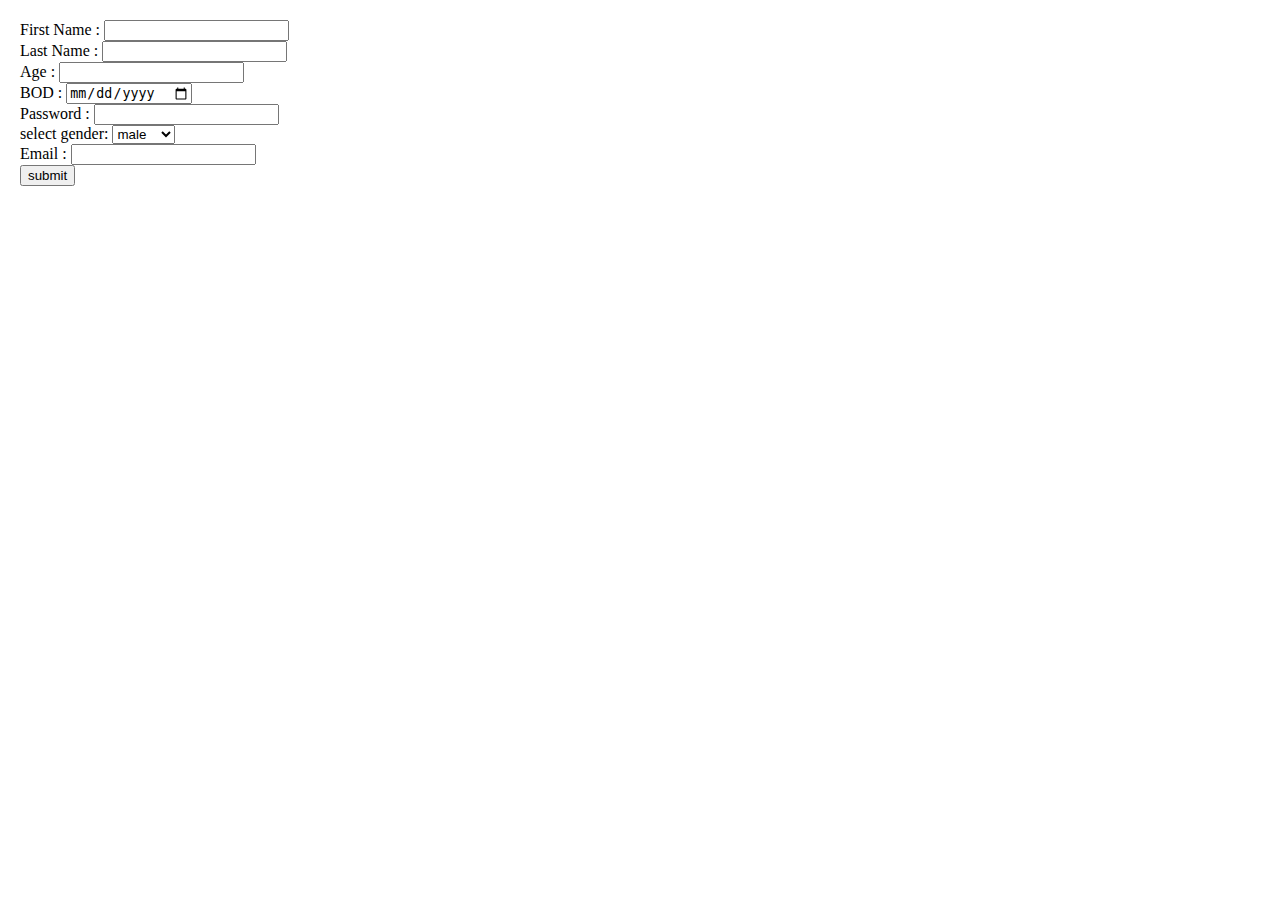
<file: index.html>
<!DOCTYPE html>
<html>

<head>

    <title> index page </title>

</head>

<body style="font-family: Cambria, Cochin, Georgia, Times, 'Times New Roman', serif;
margin: 20px;">
   <form>
    <label for="fname">First Name :</label>
    <input type="text" id="fname " name="fname" required>
        <br>
    <label for="lname">Last Name :</label>
    <input type="text" id="lname " name="lname"  required>
       <br>
    <label for="age">Age :</label>
    <input type="text" id="age " name="age"  required>
       <br>
    <label for="bod">BOD :</label>
    <input type="date" id="bod " name="bod">
       <br>
    <label for="pass">Password :</label>
    <input type="password" id="pass " name="pass">
      <br>
    <label for="gender">select gender:</label>
      <select id="gender " name="gender">
        <option style="background-color: aqua;">male</option>
        <option style="background-color: rgb(80, 188, 188);">female</option>
      </select>
        <br>
    <label for="em">Email :</label>
    <input type="email" id="em" name="em">
          <br>
    
     <input type="submit" value="submit"> 

   </form>
</body>


</html>
</file>
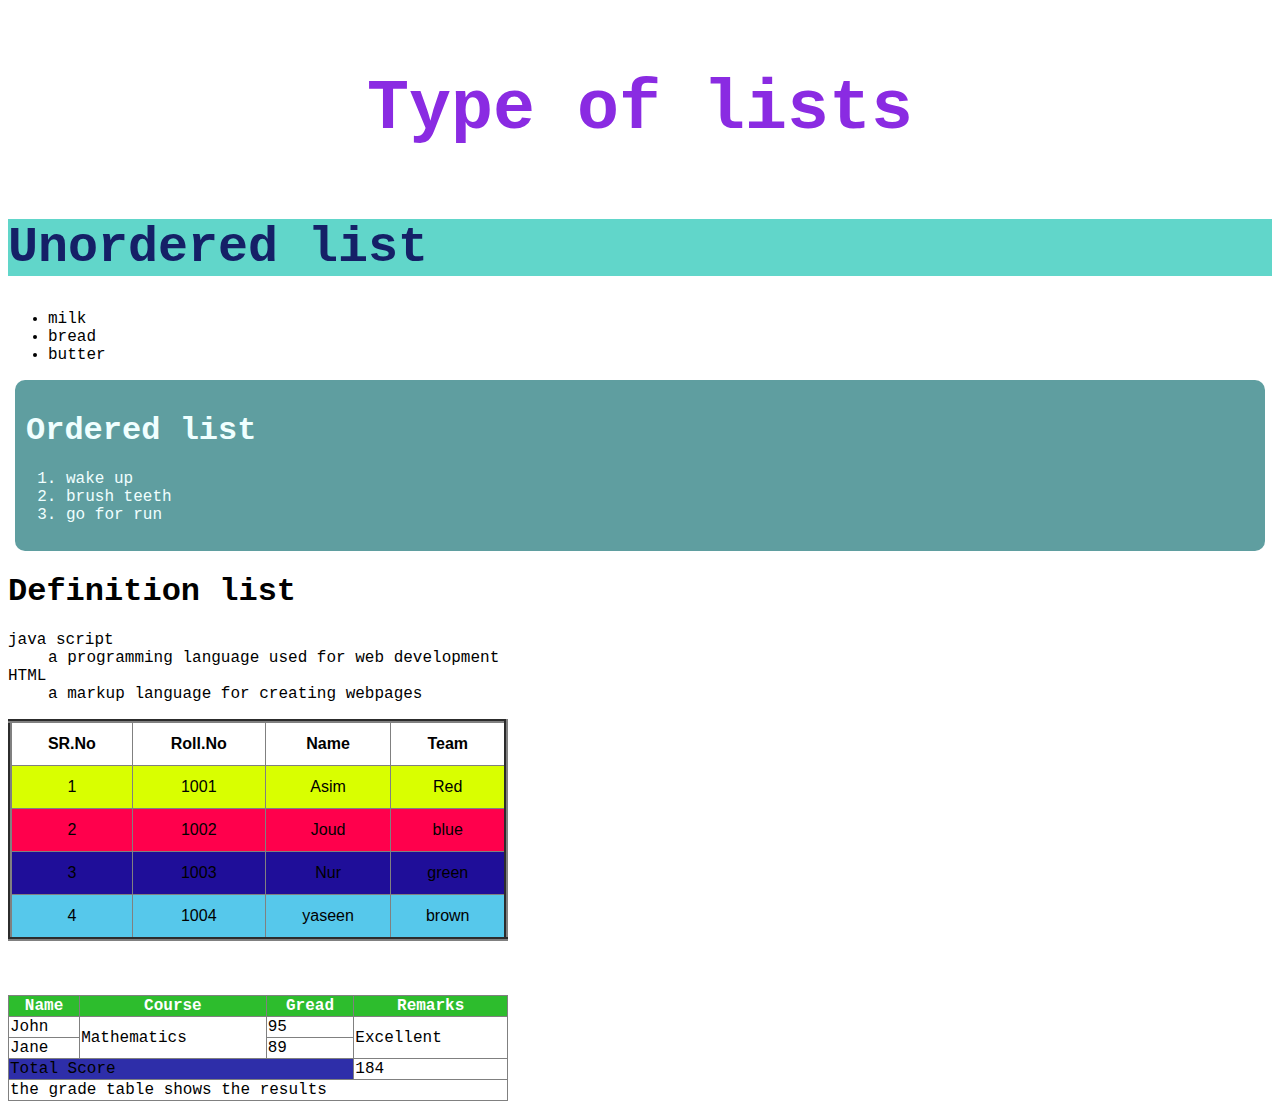
<file: index1.html>
<!DOCTYPE html>
<html>
    <head>
<title>HTML lists</title>

    </head>
<body style="font-family: 'Courier New', Courier, monospace;">
<p style="text-align: center;
color: blueviolet;
font-size: 70px;
font-weight: 900;">
    Type of lists
</p>

    <h1 style="color: rgb(21, 32, 103); 
    background-color: rgb(97, 214, 202);
    font-size: 50px;
   ;">Unordered list</h1>
<ul>
<li>milk</li>
<li>bread</li>
<li>butter</li>

</ul>

<div style=" background-color: cadetblue;
border-radius: 10px;
padding: 11px;
margin: 7px;
color: azure;
" >
<h1>Ordered list</h1>
<ol >
<li>wake up</li>
<li>brush teeth</li>
<li>go for run</li>

</ol>
</div>


<h1>Definition list</h1>
<dl>
<dt>java script</dt>
<dd> a programming language used for web development</dd>
<dt>HTML</dt>
<dd>a markup language for creating webpages</dd>

</dl>

<table border="4" cellpadding="12" cellspacing="15"
style="font-family: 'Segoe UI', Tahoma, Geneva, Verdana, sans-serif;
width: 500px;
border-collapse: collapse;
border-radius: 15; 
"
>

<tr style="text-align: center; width: 200px">
    <th>SR.No</th>
    <th>Roll.No</th>
    <th>Name</th>
    <th>Team</th>
</tr>
<tr style="background-color: rgb(217, 255, 0); text-align: center; width: 200px">
    <td>1</td>
    <td>1001</td>
    <td>Asim</td>
    <td>Red</td>
</tr>
<tr style="background-color: rgb(255, 0, 76); text-align: center; width: 200px" >
    <td>2</td>
    <td>1002</td>
    <td>Joud</td>
    <td>blue</td>
</tr>
<tr style="background-color: rgb(31, 14, 153); text-align: center; width: 200px">
    <td>3</td>
    <td>1003</td>
    <td>Nur</td>
    <td>green</td>
</tr>
<tr style="background-color: rgb(86, 200, 235); text-align: center; width: 200px">
    <td>4</td>
    <td>1004</td>
    <td>yaseen</td>
    <td>brown</td>
</tr>


</table>
<br>
<br>
<br>

<table border="1" style="border-collapse: collapse; width: 500px;">
   
    <tr style="background-color: rgb(45, 189, 45); color: white; font: weight 200px;  font-weight: 300px;">
        <th>Name</th>
        <th>Course</th>
        <th>Gread</th>
        <th>Remarks</th>
    </tr>

    <tr>
        <td>John</td>
        <td rowspan="2">Mathematics</td>
        <td>95</td>
        <td rowspan="2">Excellent </td>
    </tr>

    <tr>
        <td>Jane</td>
        <td>89</td>
    </tr>

    <tr>
        <td colspan="3" style="background-color: rgb(46, 46, 169);">Total Score</td>
        <td>184</td>
    </tr>
    
    <tr>
        <td colspan="4"> the grade table shows the results</td>
    </tr>

</table>


</body>


</html>
</file>
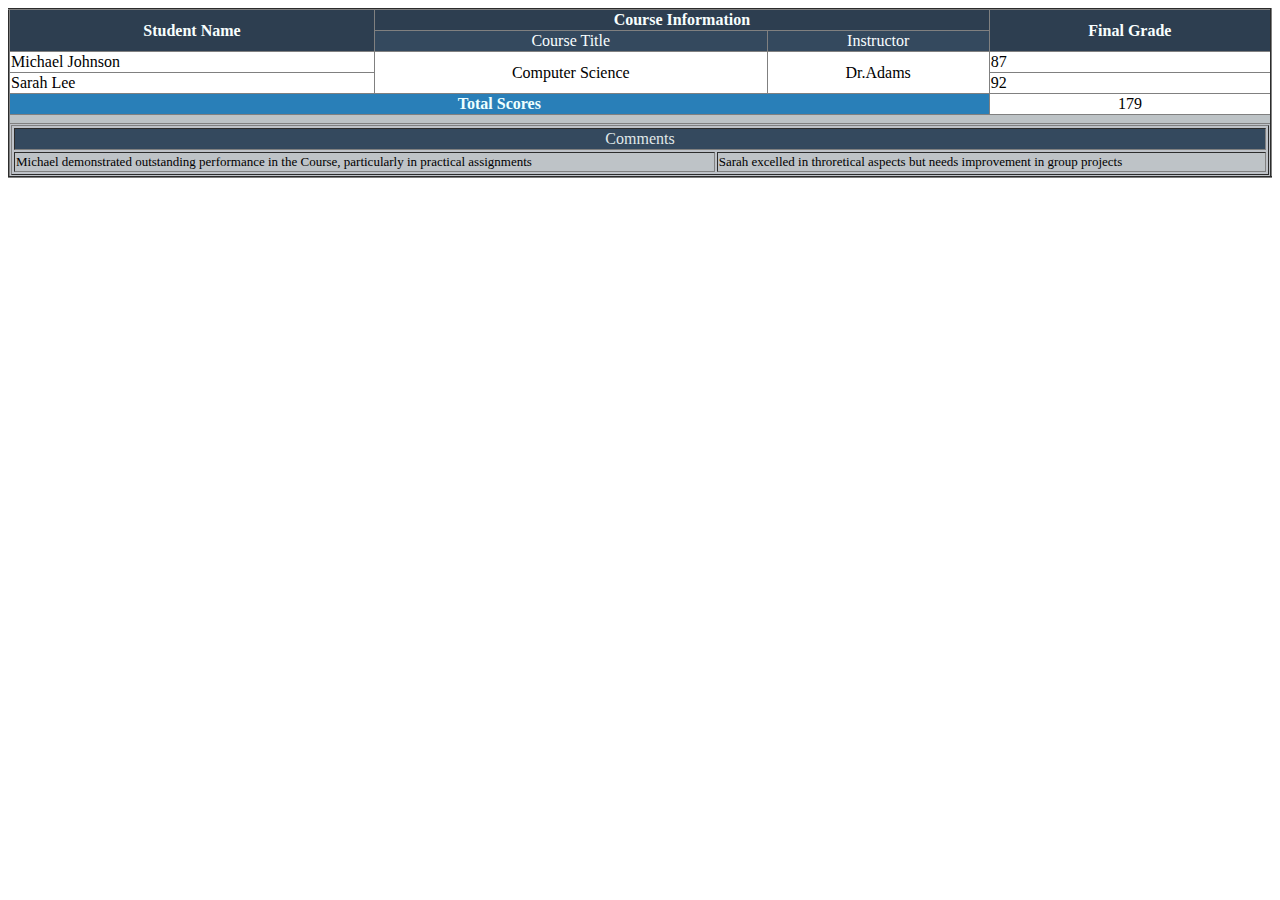
<file: index2.html>
<!DOCTYPE html>
<html>
<head>
    <title>Task 1</title>
</head>
<body>
    <table border="2" style="width: 100%; border-collapse: collapse; " >
        <tr style="background-color: rgb(45,62,80,255); color:rgba(248,254,254,255) ; ">
            <th rowspan="2" >Student Name</th>
            <th colspan="2" >Course Information </th>
            <th rowspan="2" >Final Grade</th>
        </tr>

        <tr style="background-color: rgba(52,73,94,255); color:rgba(248,254,254,255) ;text-align: center;">
            <td>Course Title</td>
            <td>Instructor</td>
        </tr>

        <tr>
            <td>Michael Johnson</td>
            <td rowspan="2" style="text-align: center;">Computer Science</td>
            <td rowspan="2" style="text-align: center;">Dr.Adams</td>
            <td>87</td>
        </tr>

        <tr>
            <td>Sarah Lee</td>
            <td>92</td>
        </tr>

        <tr>
            <th colspan="3" style="background-color: rgba(41,127,184,255); color:rgba(238,255,255,255);">Total Scores</th>
            <td style="text-align: center;">179</td>
        </tr>
       <tr style="background-color: rgba(189,195,198,255);"> <td colspan="4" style="height: 6px;"></td></tr>
       <tr style="background-color: rgba(190,194,200,255)">
        <td colspan="4" >
            <table border="1" style="width: 100%;" >
                <tr style="background-color: rgba(52,73,94,255); color:rgba(224,232,233,255) ; text-align: center;">
                    <td colspan="4">Comments</td>  
                </tr>
                <tr style="background-color: rgba(190,195,199,255); text-align: left; font-size: 13px; font-family: calibri light;">
                    <td colspan="2" > Michael demonstrated outstanding performance in the Course, particularly in practical assignments </td>
                    <td colspan="2">Sarah excelled in throretical aspects but needs improvement in group projects</td>
                </tr>
            </table>
        </td>
       </tr>
    </table>
</body>

</html>
</file>
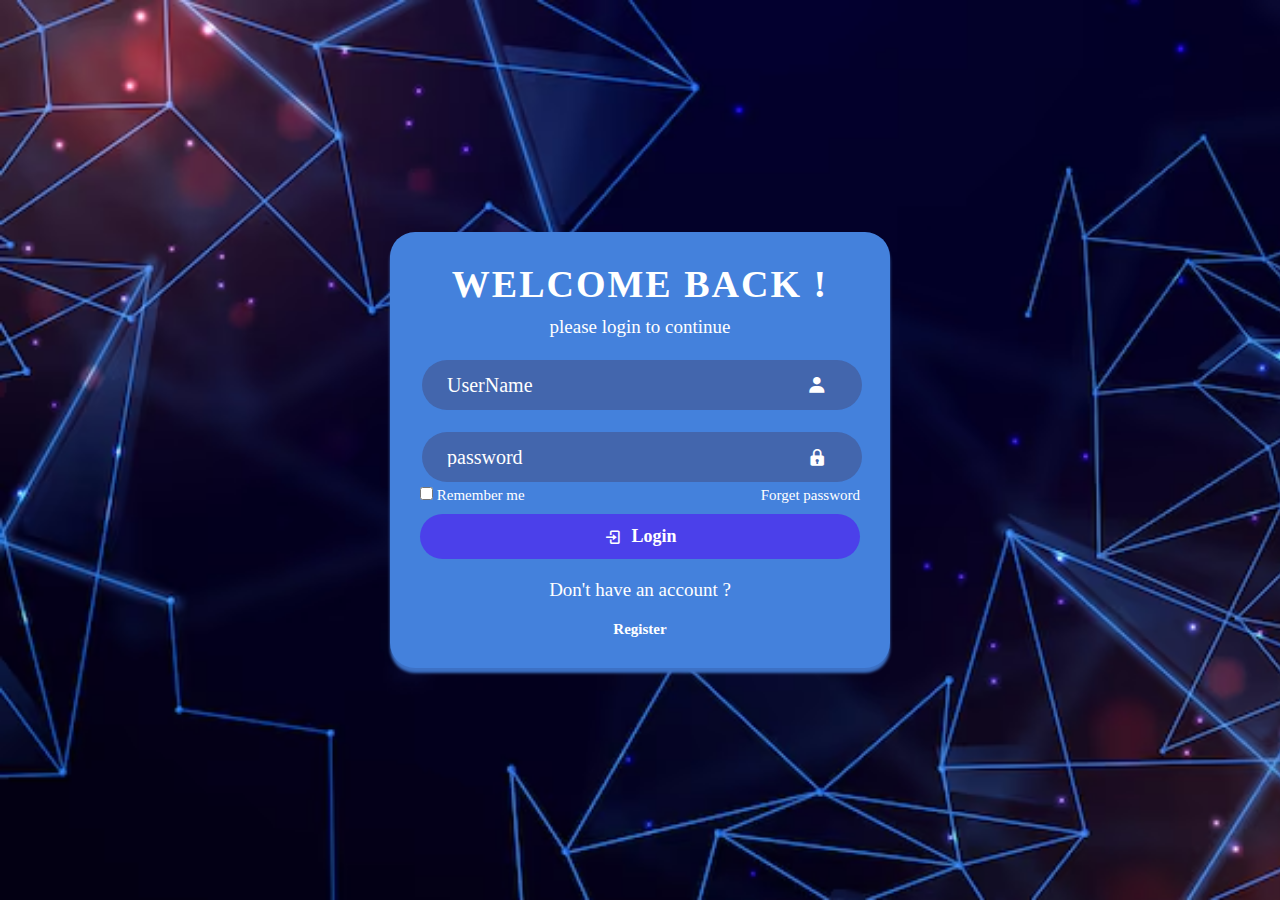
<file: login.html>
<!DOCTYPE html>
<html lang="en">
<head>
    <meta charset="UTF-8">
    <meta name="viewport" content="width=0, initial-scale=1.0">
    <title>Document</title>
    <link href='https://unpkg.com/boxicons@2.1.4/css/boxicons.min.css' rel='stylesheet'>
    <link rel="stylesheet" href="loginc.css">
</head>
<body>

    <div class="wrapper">
        <form>
            <h1>Welcome Back !</h1>
            <p class="subheading"> please login to continue </p>
            <div class="input-box">
                <input type="text" placeholder="UserName" required>
                <i class='bx bxs-user'></i>
            </div>
   <br>
            <div class="input-box">
                <input type="password" placeholder="password" required>
                <i class='bx bxs-lock'></i>
            </div>
   
            <div class="remember-forget"  >
                <label>
                   <input type="checkbox">  Remember me
                </label>
                <a href="#">Forget password</a>
            </div>

            <button type="submit" class="button"> <i class='bx bx-log-in'></i>Login</button>
            
            <div class="link">
                <p>Don't have an account ?</p>
                <a href="file:///C:/Users/User/OneDrive/Documents/web/register.html?#">Register </a>
            </div>
         </form>
    </div>
    
</body>
</html>
</file>
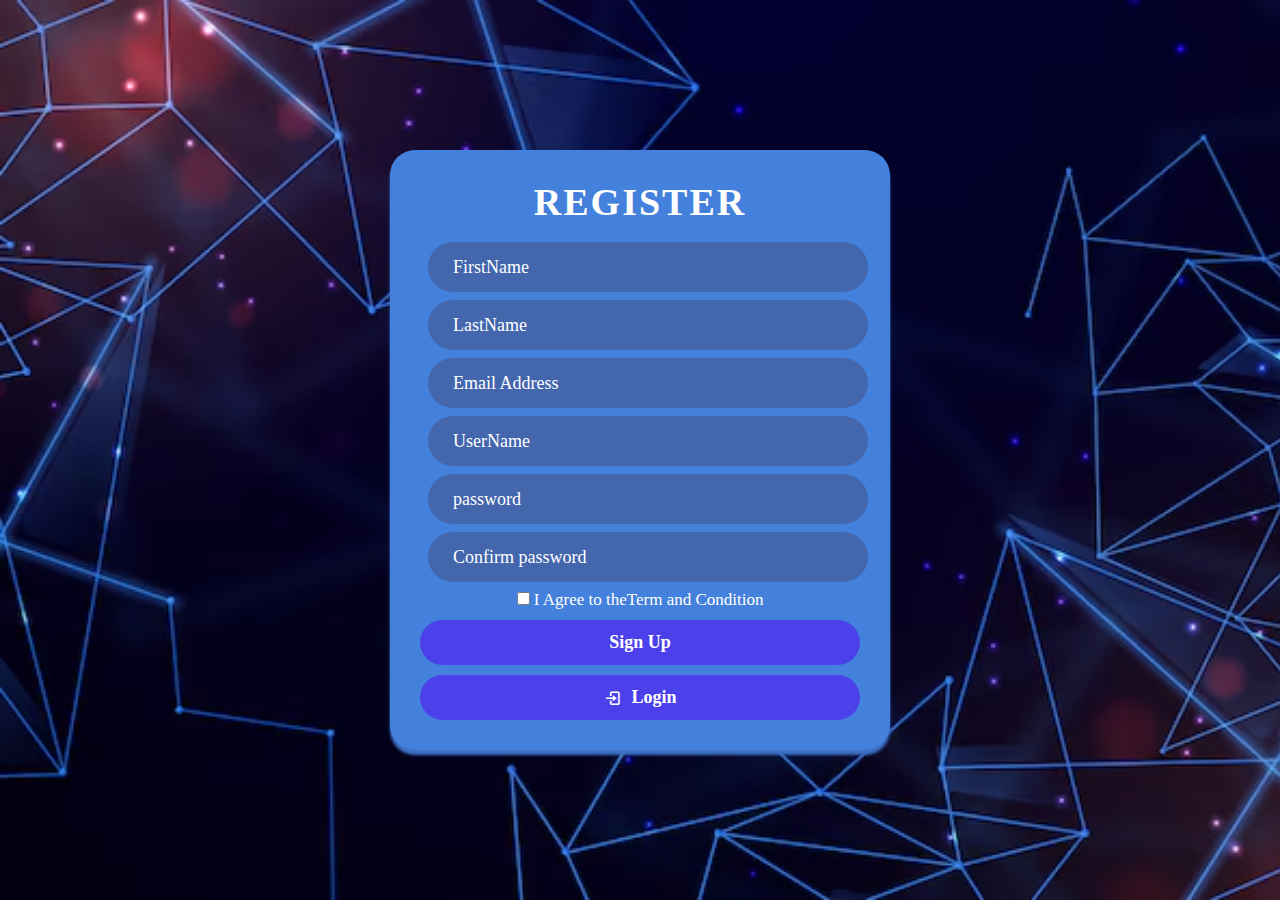
<file: register.html>
<!DOCTYPE html>
<html lang="en">
<head>
    <meta charset="UTF-8">
    <meta name="viewport" content="width=device-width, initial-scale=1.0">
    <title>Document</title>
    <link rel="stylesheet" href="reg.css">
    <link href='https://unpkg.com/boxicons@2.1.4/css/boxicons.min.css' rel='stylesheet'>
</head>
<body>
    <div class="wrapper">
        <form>
            <h1>Register</h1>
            
            <div class="input-box">
                <input type="text"  placeholder="FirstName" required>
            </div class="input-box">

            <div class="input-box"> 
                <input type="text"  placeholder="LastName" required>
            </div> 

            <div class="input-box">
                <input type="email"  placeholder="Email Address" required>
            </div> 

            <div class="input-box">
                <input type="text"  placeholder="UserName" required>
            </div> 

            <div class="input-box">
                <input type="password"  placeholder="password" required>
            </div>    
                
             <div class="input-box">
                <input type="password"  placeholder="Confirm password" required>
             </div>   
                
            

            <div class="agree">
                <label>
                    <input type="checkbox"> I Agree to the
                </label>
                <a href="#">Term and Condition</a>
            </div>

            <button class="button" type="submit">Sign Up</button>

            <button type="submit" class="button" > <i class='bx bx-log-in'></i>
                 <a href="file:///C:/Users/User/OneDrive/Documents/web/login.html#">Login</a></button>
            
           
        </form>
    </div>

</body>
</html>
</file>
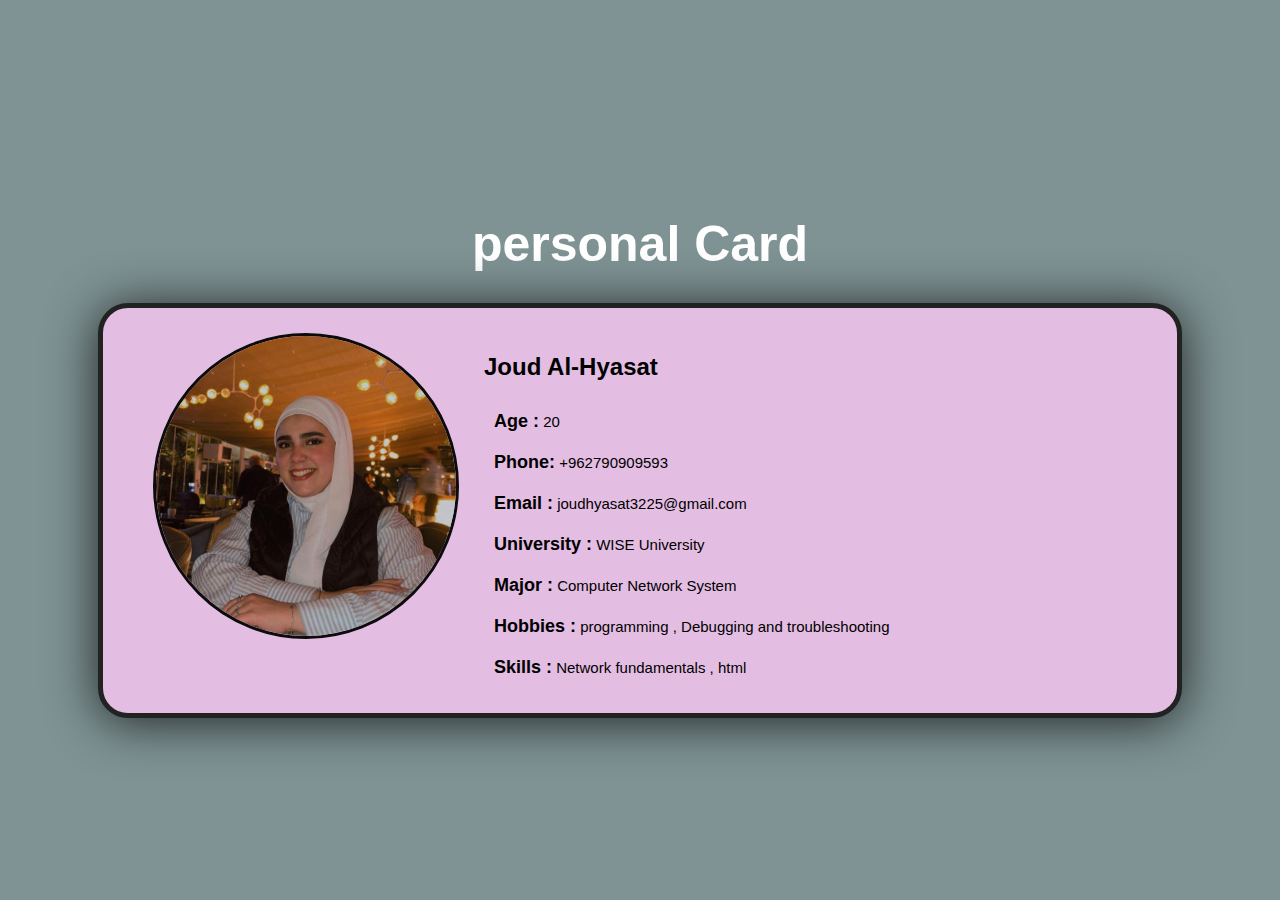
<file: task2.html>
<!DOCTYPE html>
<html lang="en">
<head>
    <meta charset="UTF-8">
    <meta name="viewport" content="width=device-width, initial-scale=1.0">
    <title>Css</title>
    <link rel="stylesheet" href="css.css">
    <style>
    
    
    </style>

</head>
<body>
  <h1 class="title">personal Card</h1>


  <div class="horizontal_card">

    <div class="profile">
        <img  src="joud.jpeg" alt="joud's photo">
    </div>

    <div class="info">
    <h2>Joud Al-Hyasat</h2>
    <p> <strong>Age :</strong>  20</p>
    <p><strong> Phone:</strong> +962790909593</p>
    <p><strong>Email :</strong>  joudhyasat3225@gmail.com</p>
    <p><strong>University :</strong>  WISE University</p>
    <p><strong> Major :</strong> Computer Network System</p>
    <p><strong> Hobbies :</strong> programming ,  Debugging and troubleshooting </p>
    <p><strong>Skills :</strong>  Network fundamentals , html </p>
    </div>
    
  </div>

</body>
</html>
</file>
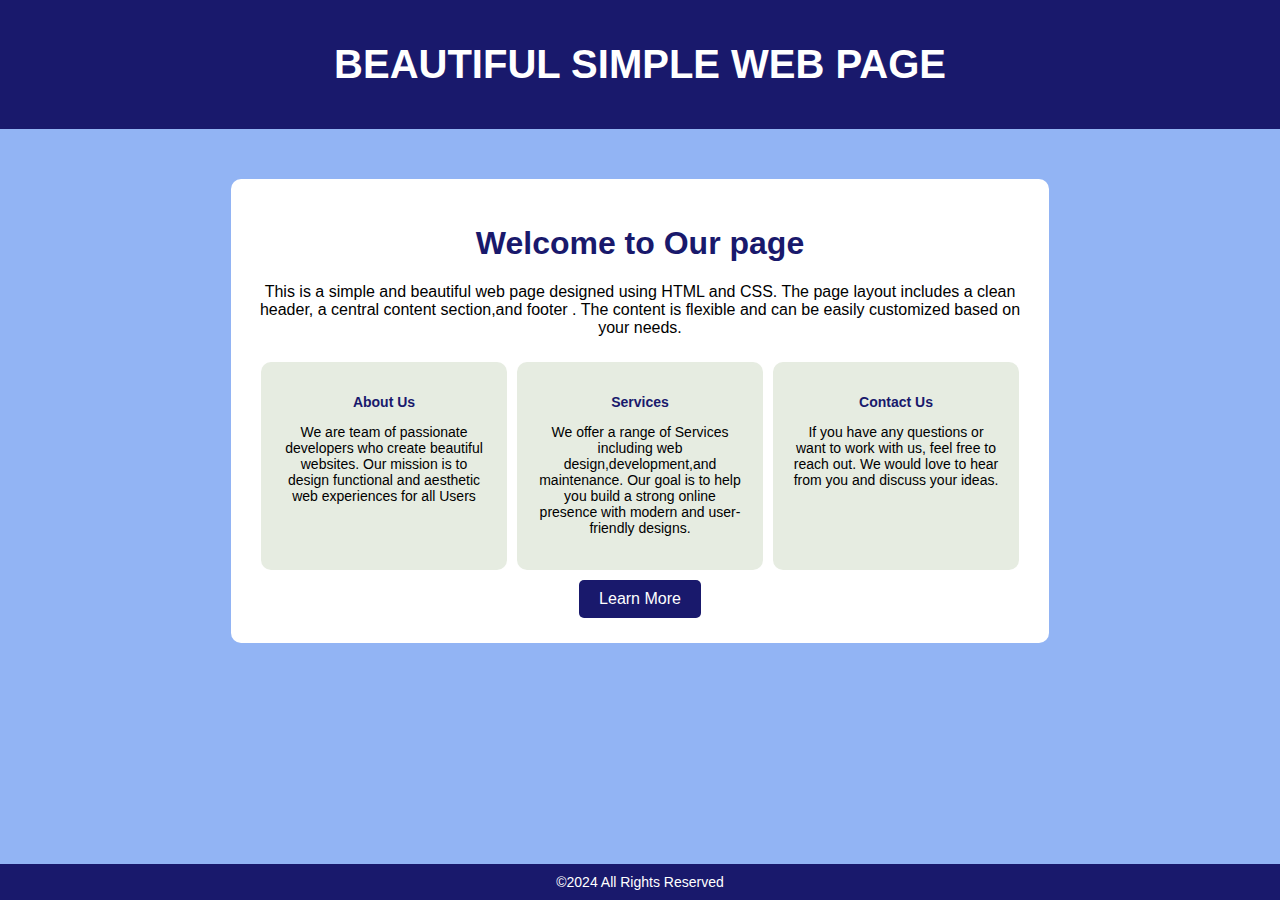
<file: task3.html>
<!DOCTYPE html>
<html lang="en">
<head>
    <meta charset="UTF-8">
    <meta name="viewport" content="width=device-width, initial-scale=1.0">
    <title>Document</title>
    <link rel="stylesheet " href="task3.css">
</head>

<body>
    <header>
        <h1>beautiful simple web page</h1>
    </header>
   
    <div class="contener">
       <h1>Welcome to Our page</h1>
       <p>This is a simple and beautiful web page designed using HTML and CSS. 
        The page layout includes a clean header, a central content section,and footer
        . The content is flexible and can be easily customized based on your needs.</p>

        <div class="content">
            <div class="cards">
                <h2>About Us </h2>
                <p>We are team of passionate developers who create beautiful websites. Our mission is to design functional and aesthetic web experiences for all Users</p>
            </div>

            <div class="cards">
                <h2>Services</h2>
                <p>We offer a range of Services including web design,development,and maintenance. Our goal is to help you build a strong online presence with modern  and user-friendly designs.</p>
            </div>

            <div class="cards">
                <h2>Contact Us </h2>
                <p>If you have any questions or want to work with us, feel free to reach out. We would love to hear from you and discuss your ideas.</p>
            </div>

            
        </div>
        <button type="submit" class="button"><a href="#">Learn More </a></button>
    </div>










    <footer>
        &copy;2024 All Rights Reserved
    </footer>
</body>
</html>
</file>
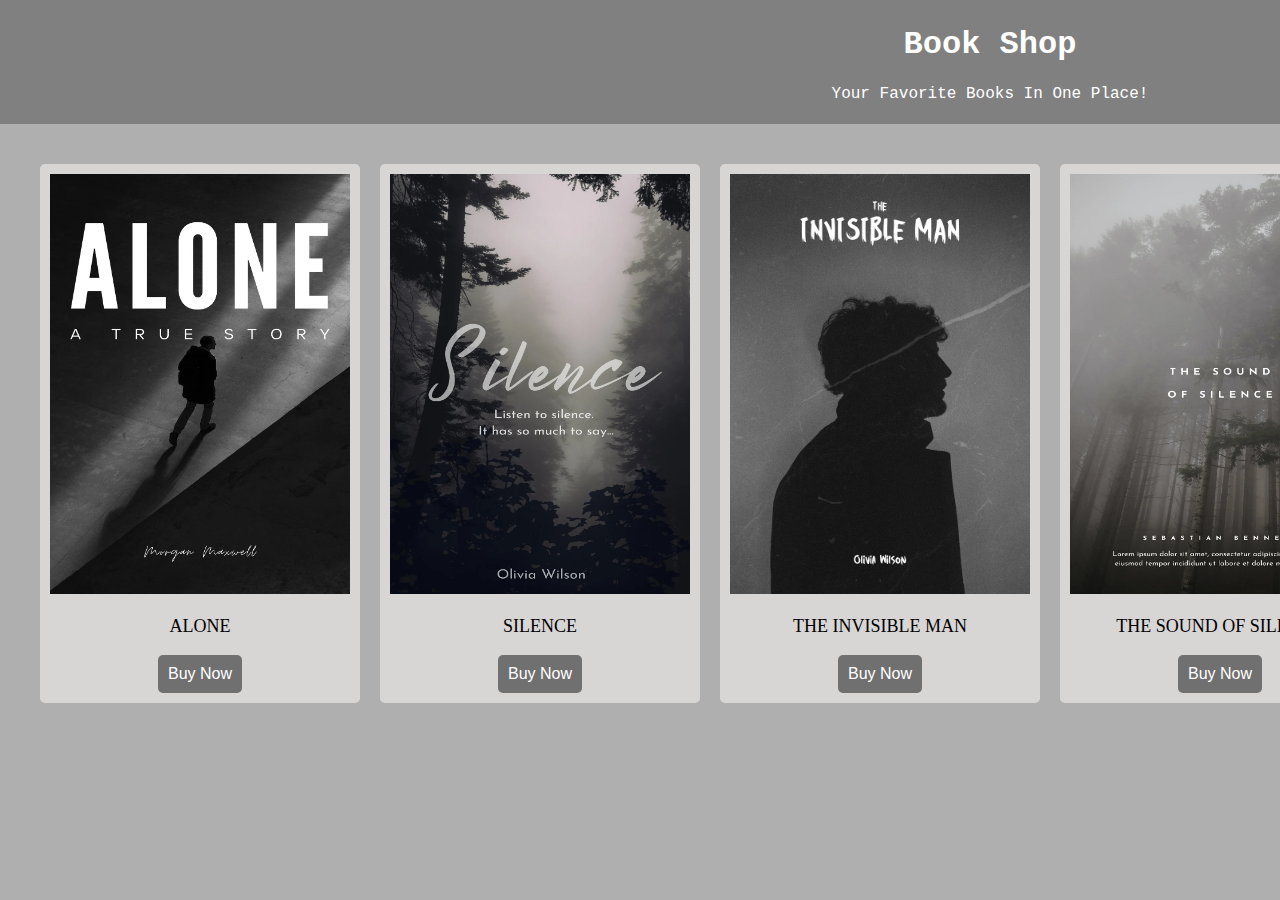
<file: task4.html>
<!DOCTYPE html>
<html lang="en">
<head>
    <meta charset="UTF-8">
    <meta name="viewport" content="width=device-width, initial-scale=1.0">
    <title>Document</title>
    <link rel="stylesheet" href="task4.css">
</head>
<body>
    <header>
        <h1>Book Shop</h1>
        <p>Your Favorite Books In One Place!</p>
    </header>

    <div class="super">
        <div class="sub">
          <img src="book1.webp">
          <p>ALONE</p>   
          <button class="btn">Buy Now</button>
        </div>

        <div class="sub">
            <img src="book2.webp">
            <p>SILENCE</p>
            <button class="btn">Buy Now</button>
        </div>

        <div class="sub">
            <img src="book3.png">
            <p>THE INVISIBLE MAN</p>
            <button class="btn">Buy Now</button>
        </div>

        <div class="sub">
            <img src="book4.webp">
            <p>THE SOUND OF SILENCE</p>
            <button class="btn">Buy Now</button>
        </div>
    </div>
    
</body>
</html>
</file>
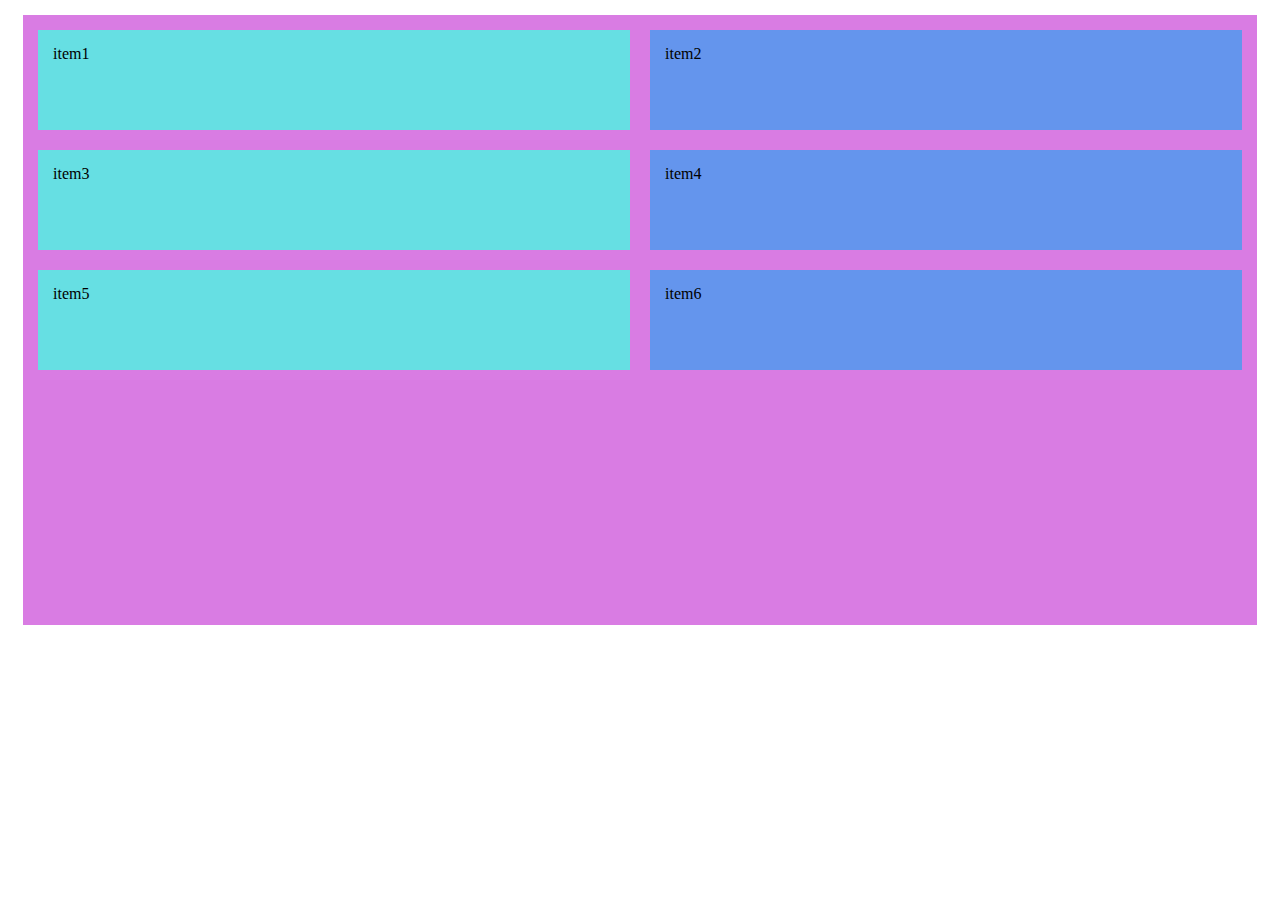
<file: technicals.html>
<!DOCTYPE html>
<html lang="en">
<head>
    <meta charset="UTF-8">
    <meta name="viewport" content="width=device-width, initial-scale=1.0">
    <link rel="stylesheet" href="technicals.css">
    <title>Document</title>
</head>
<body>
    <div class="parent">

    <div class="item1">item1</div>
    <div class="item2">item2</div>
    <div class="item3">item3</div>
    <div class="item4">item4</div>
    <div class="item5">item5</div>
    <div class="item6">item6</div>


</div>
</body>
</html>
</file>
<file: loginc.css>
*{
     margin: 0%;
     padding: 0%;
     font-family: 'Times New Roman', Times, serif;
     box-sizing: border-box;

}


body{

     display: flex;
     justify-content: center;
     align-items: center;
     min-height: 100vh;
     background: url("img1.avif") no-repeat;
     background-size: cover;
     background-attachment: fixed;
    
}

.wrapper{
    width: 500px;
    background-color: rgba(68,129,220,255);
    color:rgba(22,34,92,255);
    border-radius: 25px;
    padding: 30px 30px 30px 30px;
    box-shadow: 0 5px 3px rgba(61,113,197,255);
    transition: all 0.5s ease;
}


.wrapper h1{
    font-size: 38px;
    text-align: center;
    padding-bottom: 10px;
    color: #fff;
    text-transform: uppercase;
    letter-spacing: 2px;
}


.wrapper p{
    text-align: center;
    font-size: 19px;
    padding-bottom: 20px;
    color: #fff;
}

.wrapper .input-box{
     position: relative;
     width: 100%;
     height: 50px;
     margin: 2px;
     background-color: rgb(67,102,173) ;
     border-radius: 40px;
     display: flex;
     align-items: center;
     padding: 15px;
     transition: all 0.4 ease;


}


.input-box input{

    flex:1;
    height: 100%;
    background-color: transparent;
    border: none;
    outline: none;
    font-size: 20px;
    color: #fff;
    padding-left: 10px ;

}


.input-box input::placeholder{
    color: #fff;  

}

.input-box i{
    font-size: 20px;
    color: #fff;
    margin-right: 20px; 

}

.remember-forget{
    display: flex;
    justify-content:space-between;
    font-size: 15px;
    margin: 5px 0 10px;
    color: #fff;
}

.remember-forget a{
    color: #fff;
    text-decoration: none;
    
} 

.remember-forget a:hover{
    text-decoration: underline;
    color: rgb(17, 17, 129);
    font-weight: 800;
    text-transform: uppercase;
    
}

.wrapper button{
    width: 100%;
    height: 45px;
    background-color:rgb(75, 64, 234) ;
    border: none;
    outline: none;
    border-radius: 40px;
    box-shadow: 0 0 10px rgb(0,0,0,-2);
    cursor: pointer;
    font-size: 18px;
    color: #fff;
    font-weight: bold;
    display: flex;
    justify-content: center;
    align-items: center;
    transition: all 0.4 ease;
    gap: 10px;

}


.wrapper button:hover{
    background-color:rgb(67,102,173);
    color:rgb(255, 255, 255);
}

.link{
    font-size: 15px;
    text-align: center;
    margin-top: 20px;
}

.link p{
    color: #fff;
    font-weight: 500;
}

.link a{
    color: #fff;
    text-decoration: none;
    font-weight: 600;
    transition: all 0.4 ease;
}

.link a:hover{

    text-decoration: underline;
    color: rgb(17, 17, 129);
    font-weight: 800;
    text-transform: uppercase;
    
}
</file>
<file: reg.css>
*{
    margin: 0%;
    padding: 0%;
    font-family: 'Times New Roman', Times, serif;
    box-sizing: border-box;

}


body{

    display: flex;
    justify-content: center;
    align-items: center;
    min-height: 100vh;
    background: url("img1.avif") no-repeat;
    background-size: cover;
    background-attachment: fixed;
   
}

.wrapper{
    width: 500px;
    background-color: rgba(68,129,220,255);
    color:rgba(22,34,92,255);
    border-radius: 25px;
    padding: 30px 30px 30px 30px;
    box-shadow: 0 5px 3px rgba(61,113,197,255);
    transition: all 0.5s ease;
}

.wrapper h1{
    font-size: 38px;
    text-align: center;
    padding-bottom: 10px;
    color: #fff;
    text-transform: uppercase;
    letter-spacing: 2px;
}


.wrapper .input-box{
    position: relative;
    width: 100%;
    height: 50px;
    margin: 8px;
    background-color: rgb(67,102,173) ;
    border-radius: 40px;
    display: flex;
    align-items: center;
    padding: 15px;
    transition: all 0.4 ease;


}

.input-box input{

    flex:1;
    height: 100%;
    background-color: transparent;
    border: none;
    outline: none;
    font-size: 18px;
    color: #fff;
    padding-left: 10px ;

}

.input-box input::placeholder{
    color: #fff;  

}

.agree{
    display: flex;
    align-items: center;
    justify-content: center;
    font-size: 17px;
    margin: 5px 0 10px;
    color: #fff;
}

.agree a{
    color: #fff;
    text-decoration: none;
    
} 

.agree a:hover{
    text-decoration: underline;
    color: rgb(17, 17, 129);
    font-weight: 800;
    text-transform: uppercase;
    
}

.wrapper button{
    width: 100%;
    height: 45px;
    background-color:rgb(75, 64, 234) ;
    border: none;
    outline: none;
    border-radius: 40px;
    box-shadow: 0 0 10px rgb(0,0,0,-2);
    cursor: pointer;
    font-size: 18px;
    color: #fff;
    font-weight: bold;
    display: flex;
    justify-content: center;
    align-items: center;
    transition: all 0.4 ease;
    gap: 10px;
    margin-top: 10px;

}


.wrapper button:hover{
    background-color:rgb(67,102,173);
    color:rgb(255, 255, 255);
}

 a{
    color: #fff;
    text-decoration: none;
    
}
</file>
<file: css.css>
body{
    font-family: Arial, Helvetica, sans-serif;
    background-color: rgb(127, 147, 148);
    margin: 0%;
    padding: 0%;
    display: flex;
    justify-content: center;
    height: 100vh;
    align-items: center;
    flex-direction: column;
   
}       

.title {
    
    font-size: 50px;
    color: rgb(255, 255, 255);
    font-weight: 700px ;
    margin-bottom: 30px;
    text-align: center;

}

.horizontal_card{

    display: flex;
    background-color: rgb(228, 189, 227);
    border-radius: 30px;
    box-shadow: 0 4px 50px rgb(33, 35, 35);
    overflow: hidden;
    width: 80%;
    padding: 25px;
    border: 5px solid rgb(33, 35, 35);
    
}

.profile img{
width: 300px;
height: 300px;
border-radius: 50%;
object-fit: cover;
margin-left: 25px;
margin-right: 25px;
border: 3px solid rgb(12, 12, 12);


}


.info{
    display: flex;
    justify-content: center;
    flex-direction: column;
   

}

.info p{
font-size: 15px;
margin: 10px;

}

.info strong{
    color: rgb(0, 0, 0);
    font-size: 18px;
}

.horizontal_card:hover {
    border-color: rgb(248, 248, 248);
    border-radius: 80px;
    box-shadow: 0 4px 50px rgb(0, 0, 0);
    transition: all 0.5s ease;

}

.horizontal_card img:hover{
    width: 400px;
    height: 400px;
    border-color: azure;
    box-shadow: 0 4px 60px rgb(127, 147, 148);
    transition: all 0.5s ease;
}
</file>
<file: task3.css>
body {
    margin: 0;
    padding: 0;
    background-color:  rgb(146, 180, 244);
    font-family: Arial, Helvetica, sans-serif;
    text-align: center;
   }

    header {
    
      text-transform: uppercase;
      padding: 15px 0; 
      background-color:rgb(25, 25, 108) ;
      color: #fff;
      font-weight: bold;
      font-size: 20px;
    }

    .contener {
        padding: 25px;
        text-align: center;
        background-color: #fff;
        border-radius: 10px;
        width: 60%;
        height:50%;
        margin:50px auto;
      
    }

    .contener h1 {
        color: rgb(25, 25, 108);
    }

    .contener p {
        font-size: 16px;
    }

    .content {
      display: flex;
      justify-content: space-between;
      margin-top: 20px;
    
    } 

    .content .cards {
     background-color:rgb(230, 236, 225);
     border-radius: 10px;
     padding: 20px;
     text-align: center;
     margin: 5px;
     flex: 1;
    }

    .cards h2{
        font-size: 14px;
        color:rgb(25, 25, 108);
    }  

    .cards p {
       font-size: 14px;
    }

    button {
        background-color:rgb(25, 25, 108);
        color: white;
        border: none;
        padding: 10px 20px;
        border-radius: 5px;
        cursor: pointer;
        font-size: 16px;
        margin-top: 5px;
    }
    
    a {
        text-decoration: none;
        color: white;
    }
    footer {
     color: #fff;
     background-color: rgb(25, 25, 108);
     align-items: center;
     font-size: 14px;
     margin-top: 20px;
     padding: 10px 0;
     bottom: 0;
     position: absolute;
     width: 100%;

    }
</file>
<file: task4.css>
body{
    padding: 0%;
    margin: 0%;
    background-color: rgb(175, 175, 175);
    
}

header{
    background-color: gray;
    color: #fff;
    text-align: center;
    font-family: 'Courier New', Courier, monospace;
    padding: 5px 0;
    margin: 0%;
    width: 220vh;
}

.super{
    justify-content: space-between;
    display: flex;
    padding: 30px ;
    
}

.sub{
    background-color: #d8d5d5;
    border-radius: 5px;
    padding: 10px;
    margin: 10px;
    flex: 1;
    text-align: center;
}


.sub img{
    width:300px;
    height: 420px;
   
}

.sub p{
    text-align: center;
    font-size: 18px;

}

.btn{
  padding: 10px;
  font-size: 16px;
  border-radius: 5px;
  background-color: rgb(113, 112, 112);
  color: #fff;
  border: none;
}
</file>
<file: technicals.css>
.parent{
    background-color: rgb(217, 124, 227);
    margin: 15px;
    padding: 15px;
    display: grid;
    grid-template-columns: repeat(2,1fr);
    grid-template-rows: repeat(5,100px);
    gap: 20px 20px;



}


.parent div{
    padding: 15px;
   
}


.item1{
    background-color: rgb(102, 223, 227);
}

.item2{
    background-color: cornflowerblue;

}

.item3{
    background-color:rgb(102, 223, 227);

   
}

.item4{
    background-color: cornflowerblue;
}

.item5{
    background-color:rgb(102, 223, 227);
}

.item6{
    background-color: cornflowerblue;
}
</file>
